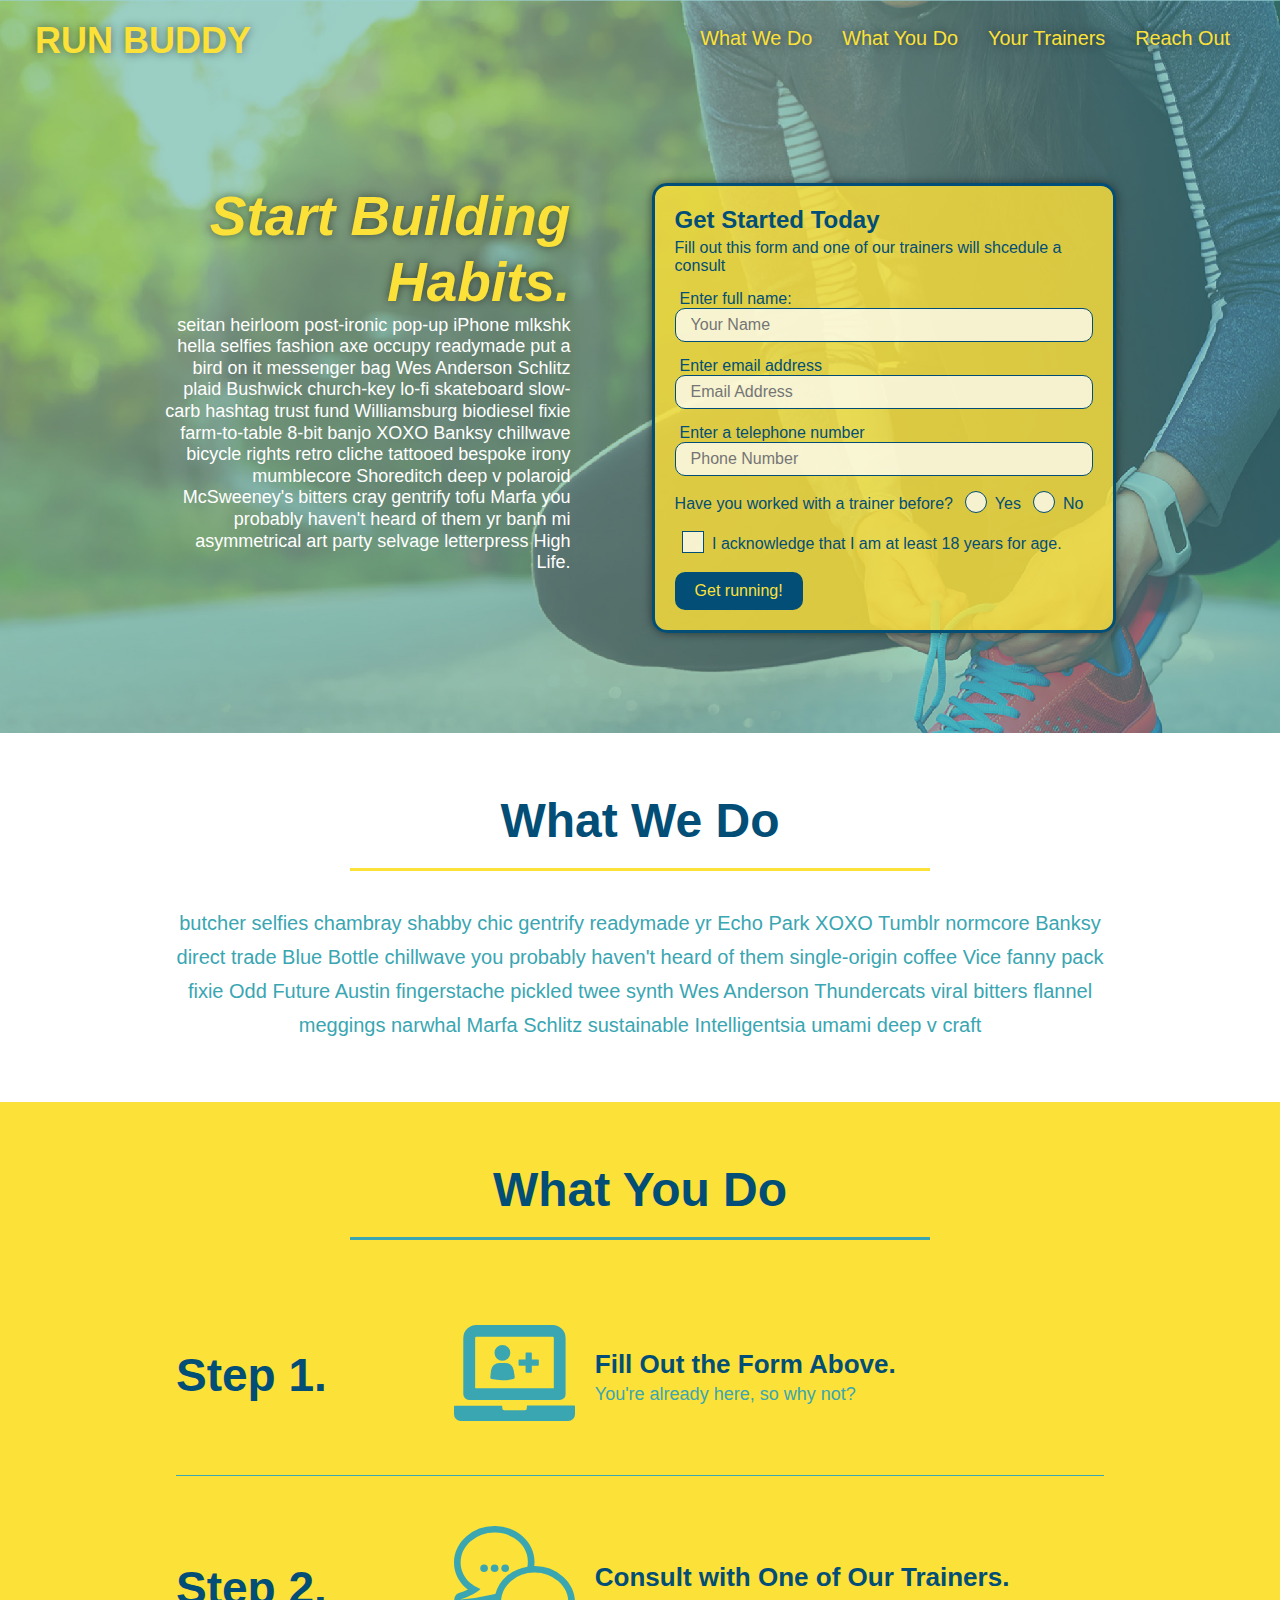
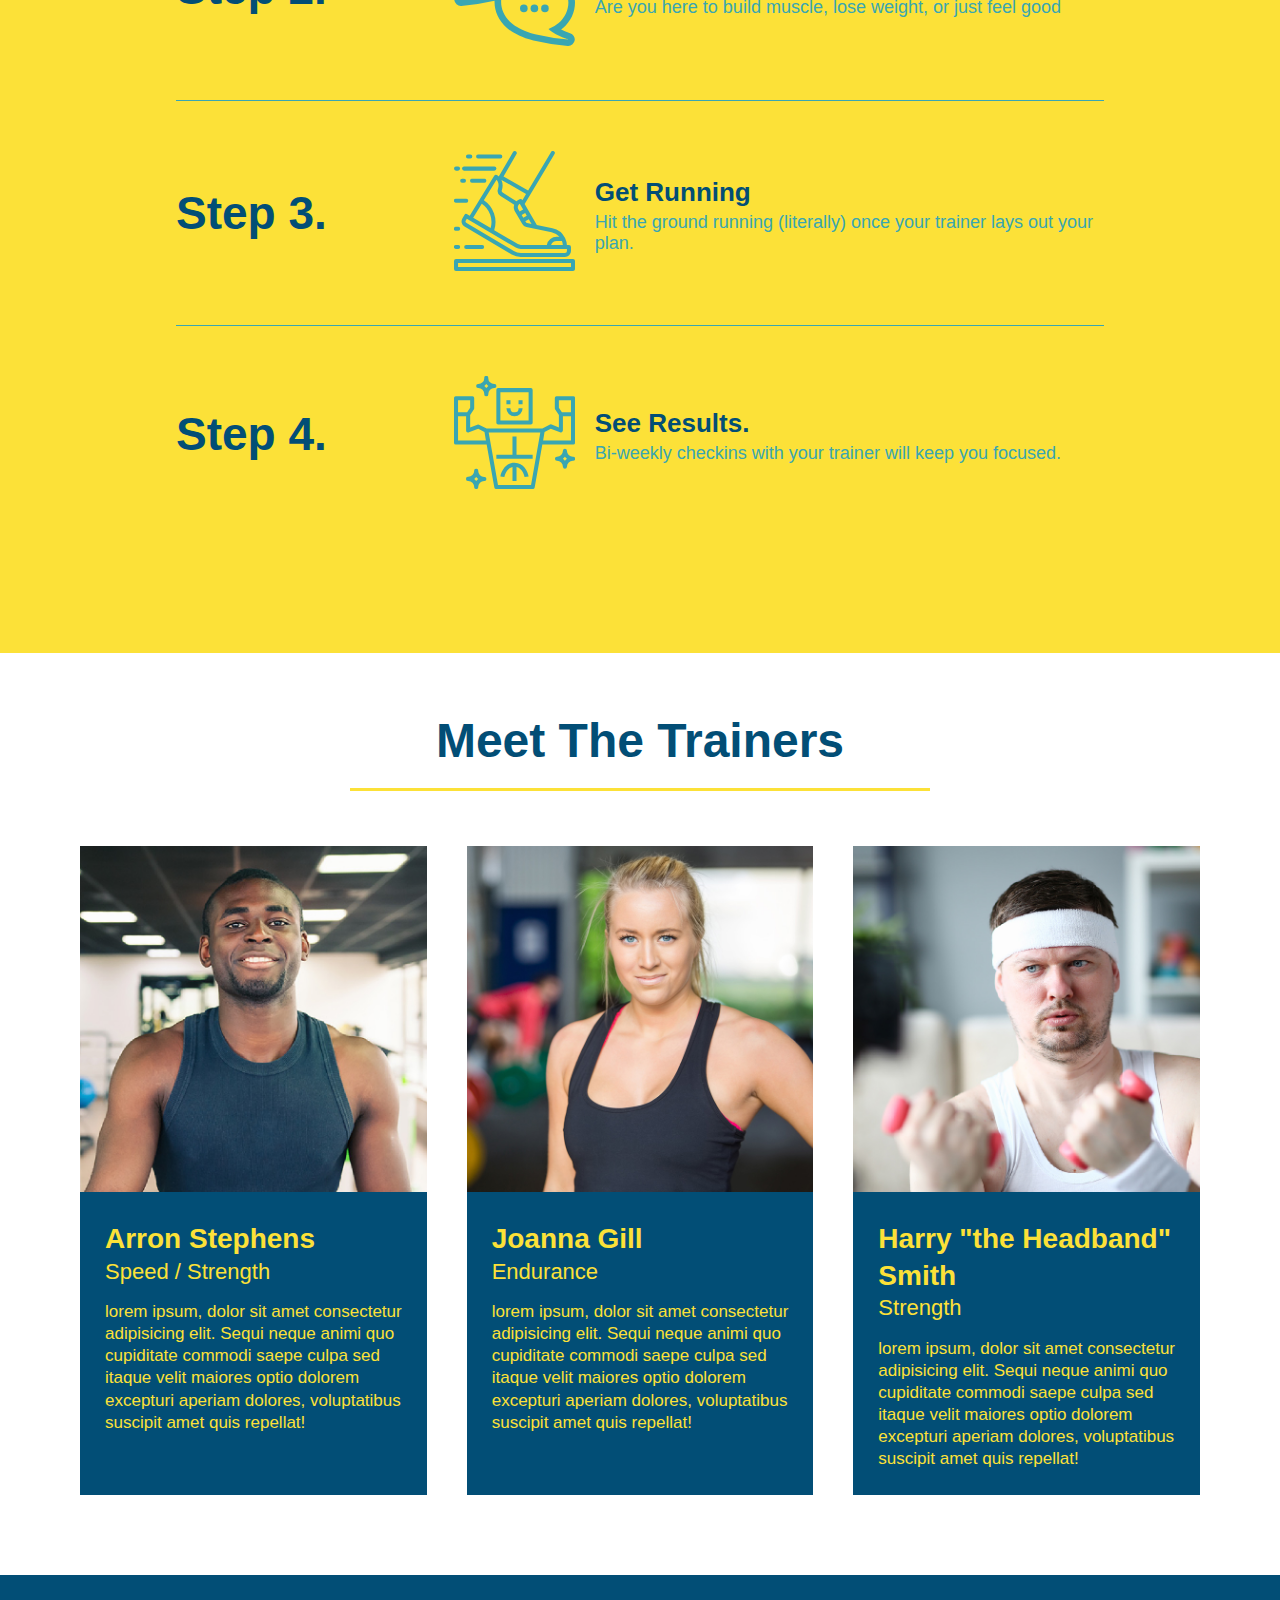
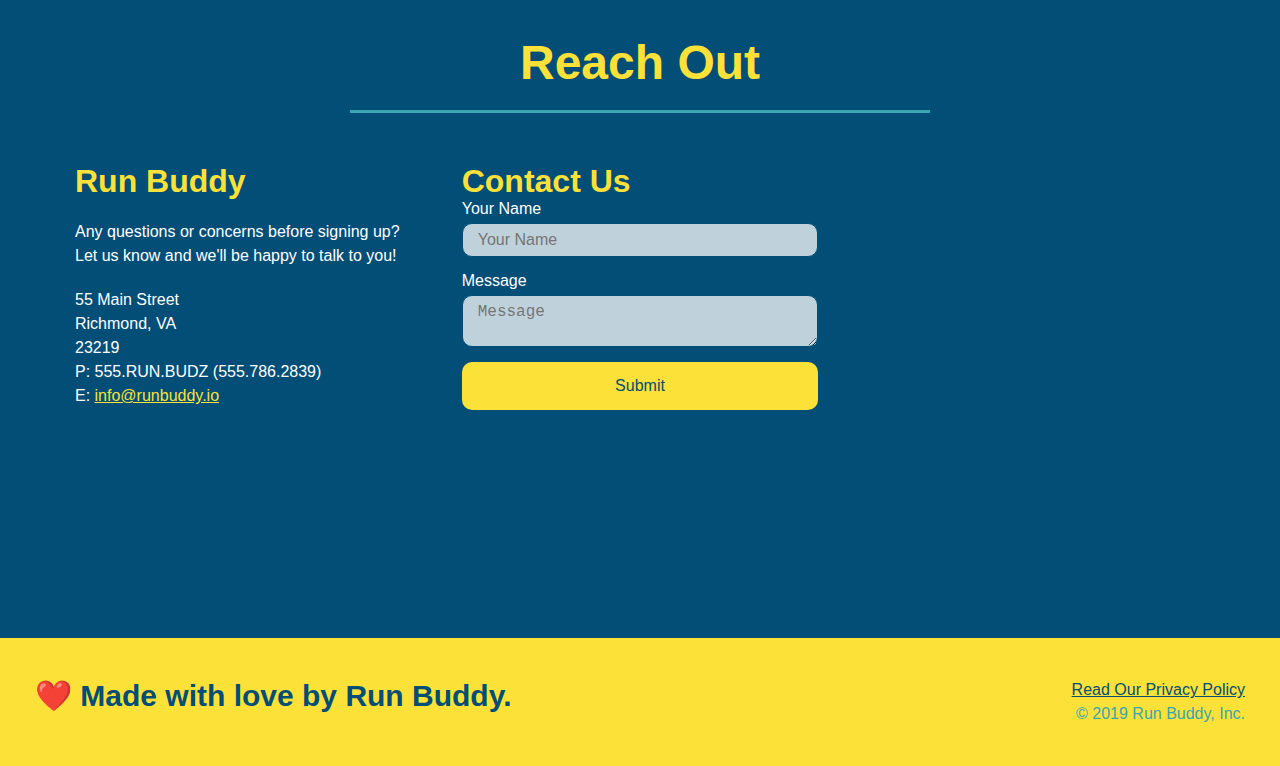
<file: index.html>
<!DOCTYPE html>
<html lang="en">
    <head>
        <meta name="viewport" content="width=device-width, initial-scale=1.0" />
        <link rel="stylesheet" href="./assets/css/style.css" />
        <meta charset="UTF-8" />
        <title>Run Buddy</title>
    </head>
    <body>
        <!-- navigation -->
        <header>
            <h1>
                <a href="/">RUN BUDDY</a>
            </h1>
            <nav>
                <!-- Unordered list element -->
                <ul>
                    <!-- List item element -->
                    <li>
                        <!-- Anchor element -->
                        <a href="#what-we-do">What We Do</a>
                    </li>
                    <li>
                        <a href="#what-you-do">What You Do</a>
                    </li>
                    <li>
                        <a href="#your-trainers">Your Trainers</a>
                    </li>
                    <li>
                        <a href="#reach-out">Reach Out</a>
                    </li>
                </ul>
            </nav>
        </header>
            <!-- hero/jumbotron -->
            <section class="hero">
                <div class="hero-cta">
                    <h2>Start Building Habits.</h2>
                    <p>
                        seitan heirloom post-ironic pop-up iPhone mlkshk hella selfies fashion axe occupy readymade put a bird on it messenger bag Wes Anderson Schlitz plaid Bushwick church-key lo-fi skateboard slow-carb hashtag trust fund Williamsburg biodiesel fixie farm-to-table 8-bit banjo XOXO Banksy chillwave bicycle rights retro cliche tattooed bespoke irony mumblecore Shoreditch deep v polaroid McSweeney's bitters cray gentrify tofu Marfa you probably haven't heard of them yr banh mi asymmetrical art party selvage letterpress High Life.
                    </p> 
                </div>
                <div class="hero-form">
                    <h3>Get Started Today</h3>
                    <p>Fill out this form and one of our trainers will shcedule a consult</p>
                <!-- Add form element -->
                <form>
                    <label for="name">Enter full name:</label>
                    <input type="text" placeholder="Your Name" name="name" id="name" class="form-input"/>
                    <label for="email">Enter email address</label>
                    <input type="email" placeholder="Email Address" name="email" id="email" class="form-input"/>
                    <label for="phone">Enter a telephone number</label>
                    <input type="tel" placeholder="Phone Number" name="phone" id="phone" class="form-input"/>
                    <p>
                        Have you worked with a trainer before?
                        <span class="radio-wrapper">
                            <input type="radio" name="trainer-confirm" id="trainer-yes" />
                            <label for="trainer-yes">Yes</label>
                        </span>
                        <span class="radio-wrapper">
                            <input type="radio" name="trainer-confirm" id="trainer-no" />
                            <label for="trainer-no">No</label>
                        </span>
                    </p>
                    <p>
                        <span class="checkbox-wrapper">
                            <input type="checkbox" name="age-confirm" id="checkbox" />
                            <label for="checkbox">I acknowledge that I am at least 18 years for age.</label>
                        </span>
                    </p>
                    <button type="submit">
                        Get running!
                    </button>
                </form>
                </div>
            </section>

        <!-- "what we do" section -->
            <section id="what-we-do" class="intro">
                <div class="flex-row">
                    <h2 class="section-title primary-border"> What We Do</h2>
                </div>
                <div class="flex-row">
                    <p>
                        butcher selfies chambray shabby chic gentrify readymade yr Echo Park XOXO Tumblr normcore Banksy direct trade Blue Bottle chillwave you probably haven't heard of them single-origin coffee Vice fanny pack fixie Odd Future Austin fingerstache pickled twee synth Wes Anderson Thundercats viral bitters flannel meggings narwhal Marfa Schlitz sustainable Intelligentsia umami deep v craft
                    </p>
                </div>
            </section>

        <!-- "what you do" section -->
            <section id="what-you-do" class="steps">
                <div class="flex-row">
                    <h2 class="section-title secondary-border">What You Do</h2>
                </div>
                <div class="step">
                    <h3>Step 1.</h3>
                    <div class="step-info">
                        <div class="step-img">
                            <img src="./assets/images/step-1.svg" alt="" />
                        </div>
                        <div class="step-text">
                            <h4>Fill Out the Form Above.</h4>
                            <p>You're already here, so why not?</p>
                        </div>
                    </div>
                </div>

                <div class="step">
                    <h3>Step 2.</h3>
                    <div class="step-info">
                        <div class="step-img">
                            <img src="./assets/images/step-2.svg" alt="" />
                        </div>
                        <div class="step-text">
                            <h4>Consult with One of Our Trainers.</h4>
                            <p>Are you here to build muscle, lose weight, or just feel good</p>
                        </div>
                    </div>
                </div>

                <div class="step">
                    <h3>Step 3.</h3>
                    <div class="step-info">
                        <div class="step-img">
                            <img src="./assets/images/step-3.svg" alt="" />
                        </div>
                        <div class="step-text">
                            <h4>Get Running</h4>
                            <p>Hit the ground running (literally) once your trainer lays out your plan.</p>
                        </div>
                    </div>
                </div>

                <div class="step"> 
                    <h3>Step 4.</h3>
                    <div class="step-info">
                        <div class="step-img">
                            <img src="./assets/images/step-4.svg" alt="" />
                        </div>
                        <div class="step-text">
                            <h4>See Results.</h4>
                            <p>Bi-weekly checkins with your trainer will keep you focused.</p>
                        </div>
                    </div>
                </div>
            </section>

        <!-- "meet the trainers" section -->
            <section id="your-trainers">
                <div class="flex-row">
                    <h2 class="section-title primary-border">
                        Meet The Trainers
                    </h2>
                </div>
        <!-- first trainer bio -->
            <div class="trainers">
                <article class="trainer">
                    <img src="./assets/images/trainer-1.jpg" alt="Arron Stephens in his workout clothes, ready to pump iron" />
                    <div class="trainer-bio text-left">
                        <h3>Arron Stephens</h3>
                        <h4>Speed / Strength</h4>
                        <p>
                            lorem ipsum, dolor sit amet consectetur adipisicing elit. Sequi neque animi quo cupiditate commodi saepe culpa sed itaque velit maiores optio dolorem excepturi aperiam dolores, voluptatibus suscipit amet quis repellat!
                        </p>
                    </div>
                </article>
        <!-- second trainer bio -->
                <article class="trainer">
                    <img src="./assets/images/trainer-2.jpg" alt="Joanna Gill cooling off after a workout" />
                    <div class="trainer-bio text-left">
                        <h3>Joanna Gill</h3>
                        <h4>Endurance</h4>
                        <p>
                            lorem ipsum, dolor sit amet consectetur adipisicing elit. Sequi neque animi quo cupiditate commodi saepe culpa sed itaque velit maiores optio dolorem excepturi aperiam dolores, voluptatibus suscipit amet quis repellat!
                        </p>
                    </div>  
                </article>
        <!-- third trainer bio -->
                <article class="trainer">
                    <img src="./assets/images/trainer-3.jpg" alt="Harry Smith wearing a headband and lifting comically small pink weights" />
                    <div class="trainer-bio text-left">
                        <h3>Harry "the Headband" Smith</h3>
                        <h4>Strength</h4>
                        <p>
                            lorem ipsum, dolor sit amet consectetur adipisicing elit. Sequi neque animi quo cupiditate commodi saepe culpa sed itaque velit maiores optio dolorem excepturi aperiam dolores, voluptatibus suscipit amet quis repellat!
                        </p>
                    </div>
                </article>
            </div>
            </section>

        <!-- "reach out" section -->
            <section id="reach-out" class="contact">
                <div class="flex-row">
                    <h2 class="section-title secondary-border">Reach Out</h2>
                </div>
                <div class="contact-info">
                    <div>
                        <h3>Run Buddy</h3>
                        <p>
                            Any questions or concerns before signing up?
                            <br />
                            Let us know and we'll be happy to talk to you!
                        </p>
                        <address>
                        55 Main Street <br/>
                        Richmond, VA <br/>
                         23219<br />
                        P: 555.RUN.BUDZ (555.786.2839)<br/>
                        E: <a href="mailto:info@runbuddy.io">info@runbuddy.io</a>
                        </address>
                    </div>

                    <div class="contact-form">
                        <h3>Contact Us</h3>
                        <form>
                            <label for="contact-name">Your Name</label>
                            <input type="text" id="contact-name" placeholder="Your Name" />

                            <label for="contact-message">Message</label>
                            <textarea id="contact=message" placeholder="Message"></textarea>

                            <button type="submit">Submit</button>
                        </form>
                    </div>
                    
                    <iframe src="https://www.google.com/maps/embed?pb=!1m18!1m12!1m3!1d3163.5358526653354!2d-77.44595414873176!3d37.54243717970327!2m3!1f0!2f0!3f0!3m2!1i1024!2i768!4f13.1!3m3!1m2!1s0x89b1113ee723fed1%3A0x297308593922a62e!2s55%20E%20Main%20St%2C%20Richmond%2C%20VA%2023219!5e0!3m2!1sen!2sus!4v1646073046774!5m2!1sen!2sus" 
                        style="border:0;" 
                        allowfullscreen="" 
                        loading="lazy">
                    </iframe>
                </div>
            </section>

        <!-- footer -->
        <footer>
            <h2>❤️ Made with love by Run Buddy.</h2>
            <div>
                <a href="./privacy-policy.html#">Read Our Privacy Policy</a><br />
                &copy; 2019 Run Buddy, Inc.
            </div>
        </footer>
    </body>
</html>
</file>
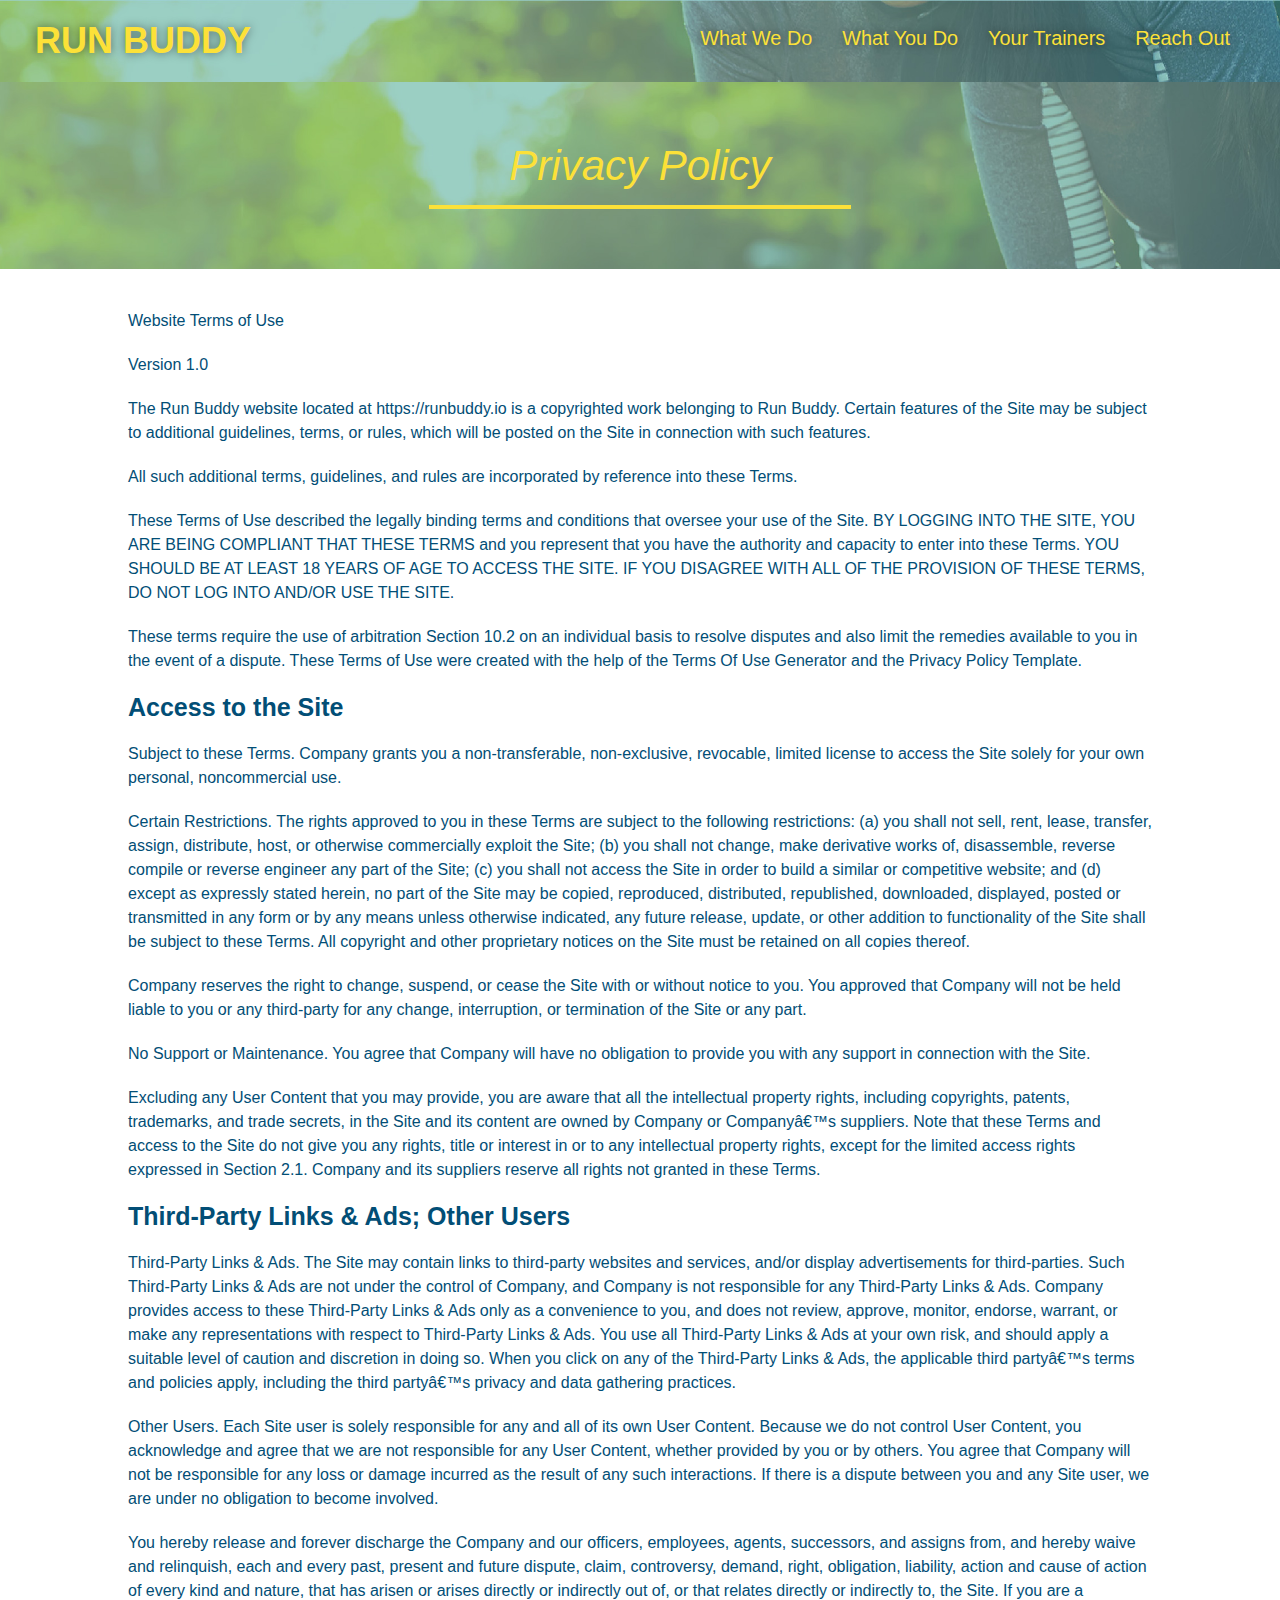
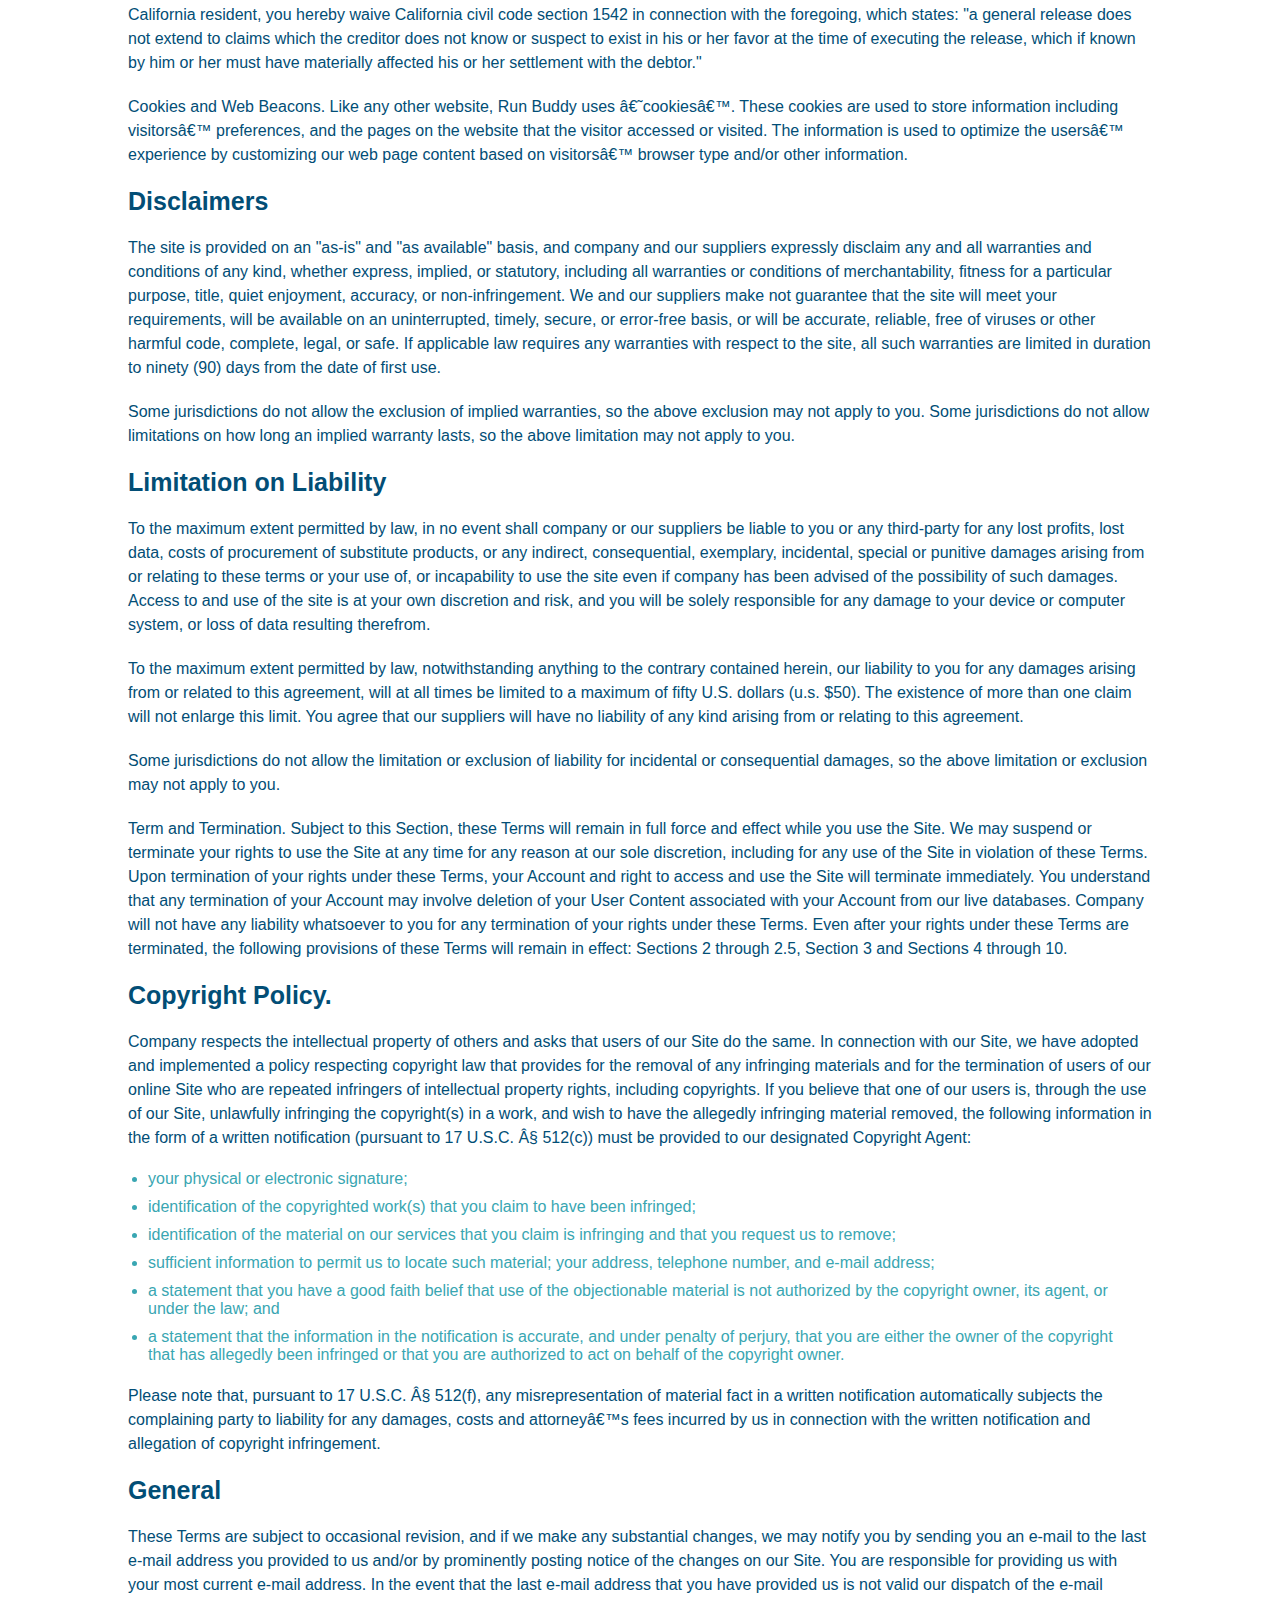
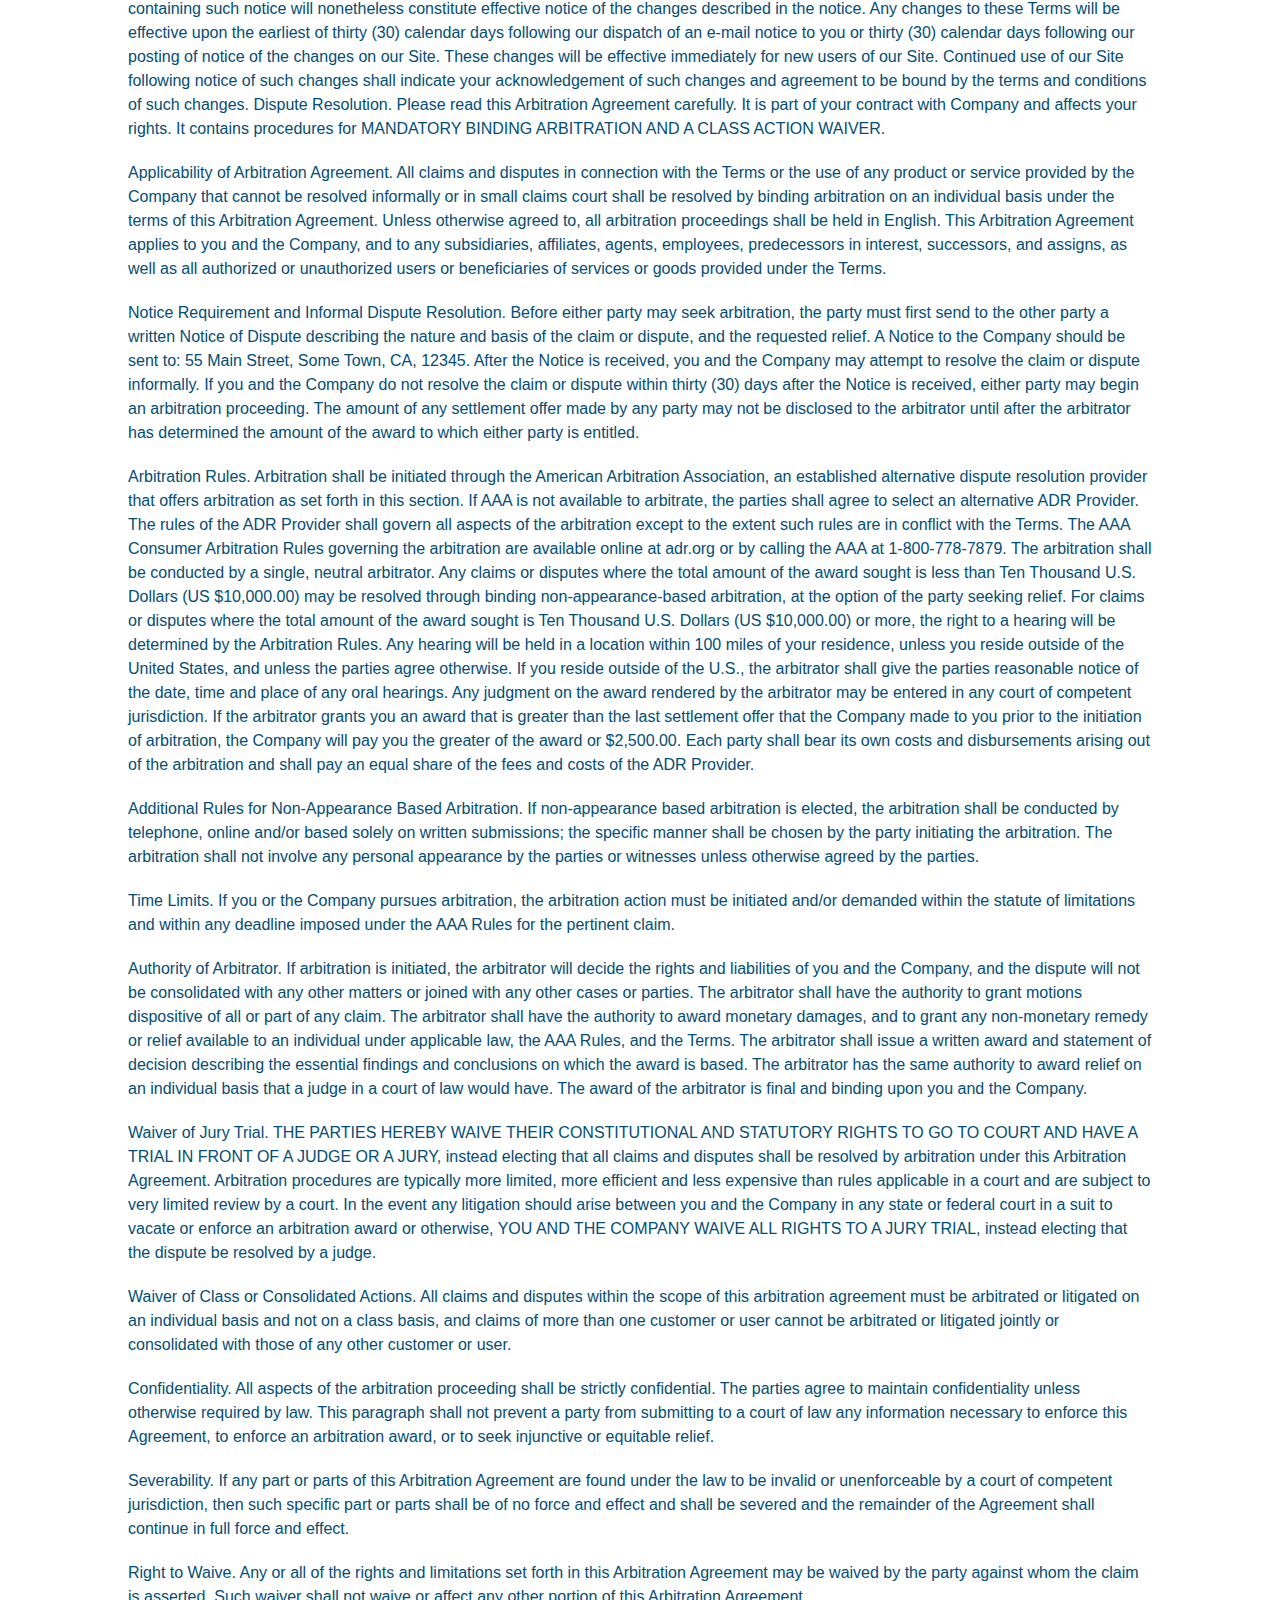
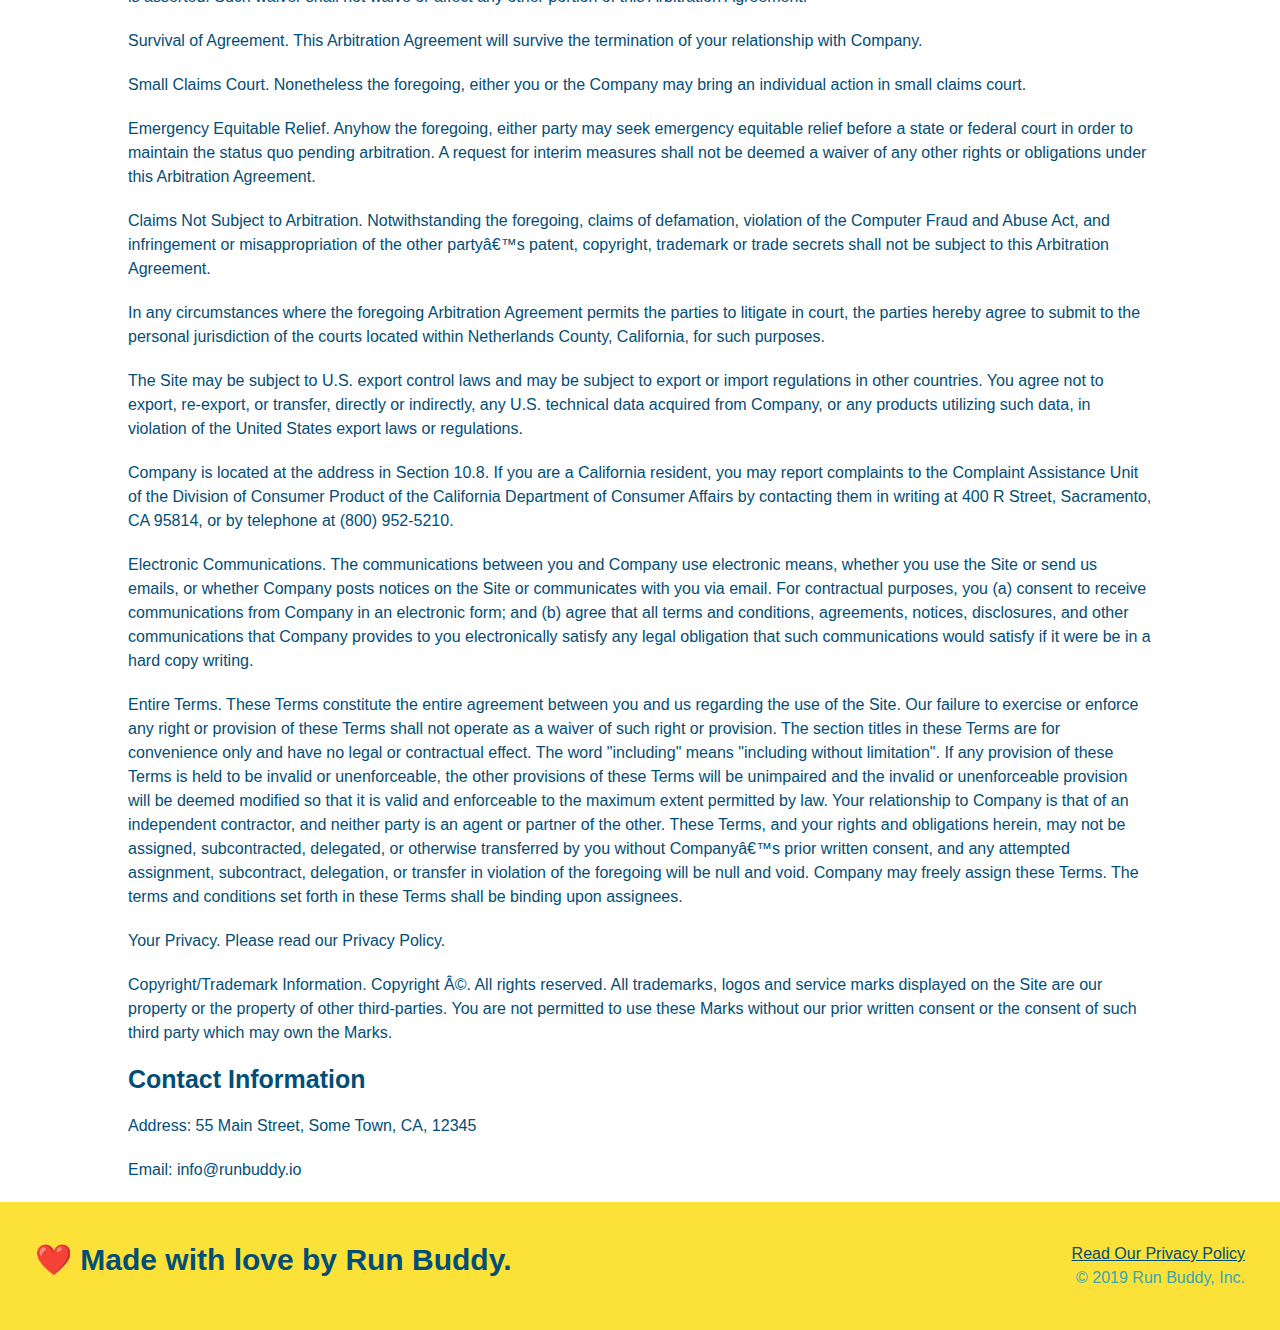
<file: privacy-policy.html>
<!DOCTYPE html>
<html lang="en">
    <head>
      <meta name="viewport" content="width=device-width", initial-scale="1.0" />
        <link rel="stylesheet" href="./assets/css/style.css" />
        <link rel="stylesheet" href="./assets/css/secondary-styles.css" />
        <meta charset="UTF-8" />
        <title>Privacy Policy - Run Buddy</title>
    </head>
    <body>
        <!-- navigation -->
        <header>
            <h1>
                <a href="/">RUN BUDDY</a>
            </h1>
            <nav>
                <!-- Unordered list element -->
                <ul>
                    <!-- List item element -->
                    <li>
                        <!-- Anchor element -->
                        <a href="./index.html#what-we-do">What We Do</a>
                    </li>
                    <li>
                        <a href="./index.html#what-you-do">What You Do</a>
                    </li>
                    <li>
                        <a href="./index.html#your-trainers">Your Trainers</a>
                    </li>
                    <li>
                        <a href="./index.html#reach-out">Reach Out</a>
                    </li>
                </ul>
            </nav>
        </header>
            <section class="hero">
                <h2 class="page-title">
                    Privacy Policy
                </h2>
            </section>
            <article class="secondary-content">
                <p>
                    Website Terms of Use
                  </p>
            
                  <p>
                    Version 1.0
                  </p>
            
                  <p>
                    The Run Buddy website located at https://runbuddy.io is a copyrighted work belonging to Run Buddy. Certain
                    features of the Site may be subject to additional guidelines, terms, or rules, which will be posted on the Site
                    in connection with such features.
                  </p>
            
                  <p>
                    All such additional terms, guidelines, and rules are incorporated by reference into these Terms.
                  </p>
            
                  <p>
                    These Terms of Use described the legally binding terms and conditions that oversee your use of the Site. BY
                    LOGGING INTO THE SITE, YOU ARE BEING COMPLIANT THAT THESE TERMS and you represent that you have the authority
                    and capacity to enter into these Terms. YOU SHOULD BE AT LEAST 18 YEARS OF AGE TO ACCESS THE SITE. IF YOU
                    DISAGREE WITH ALL OF THE PROVISION OF THESE TERMS, DO NOT LOG INTO AND/OR USE THE SITE.
                  </p>
            
                  <p>
                    These terms require the use of arbitration Section 10.2 on an individual basis to resolve disputes and also
                    limit the remedies available to you in the event of a dispute. These Terms of Use were created with the help of
                    the Terms Of Use Generator and the Privacy Policy Template.
                  </p>
            
                  <h3>
                    Access to the Site
                  </h3>
            
                  <p>
                    Subject to these Terms. Company grants you a non-transferable, non-exclusive, revocable, limited license to
                    access the Site solely for your own personal, noncommercial use.
                  </p>
            
                  <p>
                    Certain Restrictions. The rights approved to you in these Terms are subject to the following restrictions: (a)
                    you shall not sell, rent, lease, transfer, assign, distribute, host, or otherwise commercially exploit the Site;
                    (b) you shall not change, make derivative works of, disassemble, reverse compile or reverse engineer any part of
                    the Site; (c) you shall not access the Site in order to build a similar or competitive website; and (d) except
                    as expressly stated herein, no part of the Site may be copied, reproduced, distributed, republished, downloaded,
                    displayed, posted or transmitted in any form or by any means unless otherwise indicated, any future release,
                    update, or other addition to functionality of the Site shall be subject to these Terms. All copyright and other
                    proprietary notices on the Site must be retained on all copies thereof.
                  </p>
            
                  <p>
                    Company reserves the right to change, suspend, or cease the Site with or without notice to you. You approved
                    that Company will not be held liable to you or any third-party for any change, interruption, or termination of
                    the Site or any part.
                  </p>
            
                  <p>
                    No Support or Maintenance. You agree that Company will have no obligation to provide you with any support in
                    connection with the Site.
                  </p>
            
                  <p>
                    Excluding any User Content that you may provide, you are aware that all the intellectual property rights,
                    including copyrights, patents, trademarks, and trade secrets, in the Site and its content are owned by Company
                    or Companyâ€™s suppliers. Note that these Terms and access to the Site do not give you any rights, title or
                    interest in or to any intellectual property rights, except for the limited access rights expressed in Section
                    2.1. Company and its suppliers reserve all rights not granted in these Terms.
                  </p>
            
                  <h3>
                    Third-Party Links & Ads; Other Users
                  </h3>
            
                  <p>
                    Third-Party Links & Ads. The Site may contain links to third-party websites and services, and/or display
                    advertisements for third-parties. Such Third-Party Links & Ads are not under the control of Company, and Company
                    is not responsible for any Third-Party Links & Ads. Company provides access to these Third-Party Links & Ads
                    only as a convenience to you, and does not review, approve, monitor, endorse, warrant, or make any
                    representations with respect to Third-Party Links & Ads. You use all Third-Party Links & Ads at your own risk,
                    and should apply a suitable level of caution and discretion in doing so. When you click on any of the
                    Third-Party Links & Ads, the applicable third partyâ€™s terms and policies apply, including the third partyâ€™s
                    privacy and data gathering practices.
                  </p>
            
                  <p>
                    Other Users. Each Site user is solely responsible for any and all of its own User Content. Because we do not
                    control User Content, you acknowledge and agree that we are not responsible for any User Content, whether
                    provided by you or by others. You agree that Company will not be responsible for any loss or damage incurred as
                    the result of any such interactions. If there is a dispute between you and any Site user, we are under no
                    obligation to become involved.
                  </p>
            
                  <p>
                    You hereby release and forever discharge the Company and our officers, employees, agents, successors, and
                    assigns from, and hereby waive and relinquish, each and every past, present and future dispute, claim,
                    controversy, demand, right, obligation, liability, action and cause of action of every kind and nature, that has
                    arisen or arises directly or indirectly out of, or that relates directly or indirectly to, the Site. If you are
                    a California resident, you hereby waive California civil code section 1542 in connection with the foregoing,
                    which states: "a general release does not extend to claims which the creditor does not know or suspect to exist
                    in his or her favor at the time of executing the release, which if known by him or her must have materially
                    affected his or her settlement with the debtor."
                  </p>
            
                  <p>
                    Cookies and Web Beacons. Like any other website, Run Buddy uses â€˜cookiesâ€™. These cookies are used to store
                    information including visitorsâ€™ preferences, and the pages on the website that the visitor accessed or visited.
                    The information is used to optimize the usersâ€™ experience by customizing our web page content based on visitorsâ€™
                    browser type and/or other information.
                  </p>
            
                  <h3>
                    Disclaimers
                  </h3>
            
                  <p>
                    The site is provided on an "as-is" and "as available" basis, and company and our suppliers expressly disclaim
                    any and all warranties and conditions of any kind, whether express, implied, or statutory, including all
                    warranties or conditions of merchantability, fitness for a particular purpose, title, quiet enjoyment, accuracy,
                    or non-infringement. We and our suppliers make not guarantee that the site will meet your requirements, will be
                    available on an uninterrupted, timely, secure, or error-free basis, or will be accurate, reliable, free of
                    viruses or other harmful code, complete, legal, or safe. If applicable law requires any warranties with respect
                    to the site, all such warranties are limited in duration to ninety (90) days from the date of first use.
                  </p>
            
                  <p>
                    Some jurisdictions do not allow the exclusion of implied warranties, so the above exclusion may not apply to
                    you. Some jurisdictions do not allow limitations on how long an implied warranty lasts, so the above limitation
                    may not apply to you.
                  </p>
            
                  <h3>
                    Limitation on Liability
                  </h3>
            
                  <p>
                    To the maximum extent permitted by law, in no event shall company or our suppliers be liable to you or any
                    third-party for any lost profits, lost data, costs of procurement of substitute products, or any indirect,
                    consequential, exemplary, incidental, special or punitive damages arising from or relating to these terms or
                    your use of, or incapability to use the site even if company has been advised of the possibility of such
                    damages. Access to and use of the site is at your own discretion and risk, and you will be solely responsible
                    for any damage to your device or computer system, or loss of data resulting therefrom.
                  </p>
            
                  <p>
                    To the maximum extent permitted by law, notwithstanding anything to the contrary contained herein, our liability
                    to you for any damages arising from or related to this agreement, will at all times be limited to a maximum of
                    fifty U.S. dollars (u.s. $50). The existence of more than one claim will not enlarge this limit. You agree that
                    our suppliers will have no liability of any kind arising from or relating to this agreement.
                  </p>
            
                  <p>
                    Some jurisdictions do not allow the limitation or exclusion of liability for incidental or consequential
                    damages, so the above limitation or exclusion may not apply to you.
                  </p>
            
                  <p>
                    Term and Termination. Subject to this Section, these Terms will remain in full force and effect while you use
                    the Site. We may suspend or terminate your rights to use the Site at any time for any reason at our sole
                    discretion, including for any use of the Site in violation of these Terms. Upon termination of your rights under
                    these Terms, your Account and right to access and use the Site will terminate immediately. You understand that
                    any termination of your Account may involve deletion of your User Content associated with your Account from our
                    live databases. Company will not have any liability whatsoever to you for any termination of your rights under
                    these Terms. Even after your rights under these Terms are terminated, the following provisions of these Terms
                    will remain in effect: Sections 2 through 2.5, Section 3 and Sections 4 through 10.
                  </p>
            
                  <h3>
                    Copyright Policy.
                  </h3>
            
                  <p>
                    Company respects the intellectual property of others and asks that users of our Site do the same. In connection
                    with our Site, we have adopted and implemented a policy respecting copyright law that provides for the removal
                    of any infringing materials and for the termination of users of our online Site who are repeated infringers of
                    intellectual property rights, including copyrights. If you believe that one of our users is, through the use of
                    our Site, unlawfully infringing the copyright(s) in a work, and wish to have the allegedly infringing material
                    removed, the following information in the form of a written notification (pursuant to 17 U.S.C. Â§ 512(c)) must
                    be provided to our designated Copyright Agent:
                  </p>
            
                  <ul>
                    <li>
                      your physical or electronic signature;
                    </li>
                    <li>
                      identification of the copyrighted work(s) that you claim to have been infringed;
                    </li>
                    <li>
                      identification of the material on our services that you claim is infringing and that you request us to remove;
                    </li>
                    <li>
                      sufficient information to permit us to locate such material; your address, telephone number, and e-mail
                      address;
                    </li>
                    <li>
                      a statement that you have a good faith belief that use of the objectionable material is not authorized by the
                      copyright owner, its agent, or under the law; and
                    </li>
                    <li>
                      a statement that the information in the notification is accurate, and under penalty of perjury, that you are
                      either the owner of the copyright that has allegedly been infringed or that you are authorized to act on
                      behalf of the copyright owner.
                    </li>
                  </ul>
            
                  <p>
                    Please note that, pursuant to 17 U.S.C. Â§ 512(f), any misrepresentation of material fact in a written
                    notification automatically subjects the complaining party to liability for any damages, costs and attorneyâ€™s
                    fees incurred by us in connection with the written notification and allegation of copyright infringement.
                  </p>
            
                  <h3>
                    General
                  </h3>
            
                  <p>
                    These Terms are subject to occasional revision, and if we make any substantial changes, we may notify you by
                    sending you an e-mail to the last e-mail address you provided to us and/or by prominently posting notice of the
                    changes on our Site. You are responsible for providing us with your most current e-mail address. In the event
                    that the last e-mail address that you have provided us is not valid our dispatch of the e-mail containing such
                    notice will nonetheless constitute effective notice of the changes described in the notice. Any changes to these
                    Terms will be effective upon the earliest of thirty (30) calendar days following our dispatch of an e-mail
                    notice to you or thirty (30) calendar days following our posting of notice of the changes on our Site. These
                    changes will be effective immediately for new users of our Site. Continued use of our Site following notice of
                    such changes shall indicate your acknowledgement of such changes and agreement to be bound by the terms and
                    conditions of such changes. Dispute Resolution. Please read this Arbitration Agreement carefully. It is part of
                    your contract with Company and affects your rights. It contains procedures for MANDATORY BINDING ARBITRATION AND
                    A CLASS ACTION WAIVER.
                  </p>
            
                  <p>
                    Applicability of Arbitration Agreement. All claims and disputes in connection with the Terms or the use of any
                    product or service provided by the Company that cannot be resolved informally or in small claims court shall be
                    resolved by binding arbitration on an individual basis under the terms of this Arbitration Agreement. Unless
                    otherwise agreed to, all arbitration proceedings shall be held in English. This Arbitration Agreement applies to
                    you and the Company, and to any subsidiaries, affiliates, agents, employees, predecessors in interest,
                    successors, and assigns, as well as all authorized or unauthorized users or beneficiaries of services or goods
                    provided under the Terms.
                  </p>
            
                  <p>
                    Notice Requirement and Informal Dispute Resolution. Before either party may seek arbitration, the party must
                    first send to the other party a written Notice of Dispute describing the nature and basis of the claim or
                    dispute, and the requested relief. A Notice to the Company should be sent to: 55 Main Street, Some Town, CA,
                    12345. After the Notice is received, you and the Company may attempt to resolve the claim or dispute informally.
                    If you and the Company do not resolve the claim or dispute within thirty (30) days after the Notice is received,
                    either party may begin an arbitration proceeding. The amount of any settlement offer made by any party may not
                    be disclosed to the arbitrator until after the arbitrator has determined the amount of the award to which either
                    party is entitled.
                  </p>
            
                  <p>
                    Arbitration Rules. Arbitration shall be initiated through the American Arbitration Association, an established
                    alternative dispute resolution provider that offers arbitration as set forth in this section. If AAA is not
                    available to arbitrate, the parties shall agree to select an alternative ADR Provider. The rules of the ADR
                    Provider shall govern all aspects of the arbitration except to the extent such rules are in conflict with the
                    Terms. The AAA Consumer Arbitration Rules governing the arbitration are available online at adr.org or by
                    calling the AAA at 1-800-778-7879. The arbitration shall be conducted by a single, neutral arbitrator. Any
                    claims or disputes where the total amount of the award sought is less than Ten Thousand U.S. Dollars (US
                    $10,000.00) may be resolved through binding non-appearance-based arbitration, at the option of the party seeking
                    relief. For claims or disputes where the total amount of the award sought is Ten Thousand U.S. Dollars (US
                    $10,000.00) or more, the right to a hearing will be determined by the Arbitration Rules. Any hearing will be
                    held in a location within 100 miles of your residence, unless you reside outside of the United States, and
                    unless the parties agree otherwise. If you reside outside of the U.S., the arbitrator shall give the parties
                    reasonable notice of the date, time and place of any oral hearings. Any judgment on the award rendered by the
                    arbitrator may be entered in any court of competent jurisdiction. If the arbitrator grants you an award that is
                    greater than the last settlement offer that the Company made to you prior to the initiation of arbitration, the
                    Company will pay you the greater of the award or $2,500.00. Each party shall bear its own costs and
                    disbursements arising out of the arbitration and shall pay an equal share of the fees and costs of the ADR
                    Provider.
                  </p>
            
                  <p>
                    Additional Rules for Non-Appearance Based Arbitration. If non-appearance based arbitration is elected, the
                    arbitration shall be conducted by telephone, online and/or based solely on written submissions; the specific
                    manner shall be chosen by the party initiating the arbitration. The arbitration shall not involve any personal
                    appearance by the parties or witnesses unless otherwise agreed by the parties.
                  </p>
            
                  <p>
                    Time Limits. If you or the Company pursues arbitration, the arbitration action must be initiated and/or demanded
                    within the statute of limitations and within any deadline imposed under the AAA Rules for the pertinent claim.
                  </p>
            
                  <p>
                    Authority of Arbitrator. If arbitration is initiated, the arbitrator will decide the rights and liabilities of
                    you and the Company, and the dispute will not be consolidated with any other matters or joined with any other
                    cases or parties. The arbitrator shall have the authority to grant motions dispositive of all or part of any
                    claim. The arbitrator shall have the authority to award monetary damages, and to grant any non-monetary remedy
                    or relief available to an individual under applicable law, the AAA Rules, and the Terms. The arbitrator shall
                    issue a written award and statement of decision describing the essential findings and conclusions on which the
                    award is based. The arbitrator has the same authority to award relief on an individual basis that a judge in a
                    court of law would have. The award of the arbitrator is final and binding upon you and the Company.
                  </p>
            
                  <p>
                    Waiver of Jury Trial. THE PARTIES HEREBY WAIVE THEIR CONSTITUTIONAL AND STATUTORY RIGHTS TO GO TO COURT AND HAVE
                    A TRIAL IN FRONT OF A JUDGE OR A JURY, instead electing that all claims and disputes shall be resolved by
                    arbitration under this Arbitration Agreement. Arbitration procedures are typically more limited, more efficient
                    and less expensive than rules applicable in a court and are subject to very limited review by a court. In the
                    event any litigation should arise between you and the Company in any state or federal court in a suit to vacate
                    or enforce an arbitration award or otherwise, YOU AND THE COMPANY WAIVE ALL RIGHTS TO A JURY TRIAL, instead
                    electing that the dispute be resolved by a judge.
                  </p>
            
                  <p>
                    Waiver of Class or Consolidated Actions. All claims and disputes within the scope of this arbitration agreement
                    must be arbitrated or litigated on an individual basis and not on a class basis, and claims of more than one
                    customer or user cannot be arbitrated or litigated jointly or consolidated with those of any other customer or
                    user.
                  </p>
            
                  <p>
                    Confidentiality. All aspects of the arbitration proceeding shall be strictly confidential. The parties agree to
                    maintain confidentiality unless otherwise required by law. This paragraph shall not prevent a party from
                    submitting to a court of law any information necessary to enforce this Agreement, to enforce an arbitration
                    award, or to seek injunctive or equitable relief.
                  </p>
            
                  <p>
                    Severability. If any part or parts of this Arbitration Agreement are found under the law to be invalid or
                    unenforceable by a court of competent jurisdiction, then such specific part or parts shall be of no force and
                    effect and shall be severed and the remainder of the Agreement shall continue in full force and effect.
                  </p>
            
                  <p>
                    Right to Waive. Any or all of the rights and limitations set forth in this Arbitration Agreement may be waived
                    by the party against whom the claim is asserted. Such waiver shall not waive or affect any other portion of this
                    Arbitration Agreement.
                  </p>
            
                  <p>
                    Survival of Agreement. This Arbitration Agreement will survive the termination of your relationship with
                    Company.
                  </p>
            
                  <p>
                    Small Claims Court. Nonetheless the foregoing, either you or the Company may bring an individual action in small
                    claims court.
                  </p>
            
                  <p>
                    Emergency Equitable Relief. Anyhow the foregoing, either party may seek emergency equitable relief before a
                    state or federal court in order to maintain the status quo pending arbitration. A request for interim measures
                    shall not be deemed a waiver of any other rights or obligations under this Arbitration Agreement.
                  </p>
            
                  <p>
                    Claims Not Subject to Arbitration. Notwithstanding the foregoing, claims of defamation, violation of the
                    Computer Fraud and Abuse Act, and infringement or misappropriation of the other partyâ€™s patent, copyright,
                    trademark or trade secrets shall not be subject to this Arbitration Agreement.
                  </p>
            
                  <p>
                    In any circumstances where the foregoing Arbitration Agreement permits the parties to litigate in court, the
                    parties hereby agree to submit to the personal jurisdiction of the courts located within Netherlands County,
                    California, for such purposes.
                  </p>
            
                  <p>
                    The Site may be subject to U.S. export control laws and may be subject to export or import regulations in other
                    countries. You agree not to export, re-export, or transfer, directly or indirectly, any U.S. technical data
                    acquired from Company, or any products utilizing such data, in violation of the United States export laws or
                    regulations.
                  </p>
            
                  <p>
                    Company is located at the address in Section 10.8. If you are a California resident, you may report complaints
                    to the Complaint Assistance Unit of the Division of Consumer Product of the California Department of Consumer
                    Affairs by contacting them in writing at 400 R Street, Sacramento, CA 95814, or by telephone at (800) 952-5210.
                  </p>
            
                  <p>
                    Electronic Communications. The communications between you and Company use electronic means, whether you use the
                    Site or send us emails, or whether Company posts notices on the Site or communicates with you via email. For
                    contractual purposes, you (a) consent to receive communications from Company in an electronic form; and (b)
                    agree that all terms and conditions, agreements, notices, disclosures, and other communications that Company
                    provides to you electronically satisfy any legal obligation that such communications would satisfy if it were be
                    in a hard copy writing.
                  </p>
            
                  <p>
                    Entire Terms. These Terms constitute the entire agreement between you and us regarding the use of the Site. Our
                    failure to exercise or enforce any right or provision of these Terms shall not operate as a waiver of such right
                    or provision. The section titles in these Terms are for convenience only and have no legal or contractual
                    effect. The word "including" means "including without limitation". If any provision of these Terms is held to be
                    invalid or unenforceable, the other provisions of these Terms will be unimpaired and the invalid or
                    unenforceable provision will be deemed modified so that it is valid and enforceable to the maximum extent
                    permitted by law. Your relationship to Company is that of an independent contractor, and neither party is an
                    agent or partner of the other. These Terms, and your rights and obligations herein, may not be assigned,
                    subcontracted, delegated, or otherwise transferred by you without Companyâ€™s prior written consent, and any
                    attempted assignment, subcontract, delegation, or transfer in violation of the foregoing will be null and void.
                    Company may freely assign these Terms. The terms and conditions set forth in these Terms shall be binding upon
                    assignees.
                  </p>
            
                  <p>
                    Your Privacy. Please read our Privacy Policy.
                  </p>
            
                  <p>
                    Copyright/Trademark Information. Copyright Â©. All rights reserved. All trademarks, logos and service marks
                    displayed on the Site are our property or the property of other third-parties. You are not permitted to use
                    these Marks without our prior written consent or the consent of such third party which may own the Marks.
                  </p>
            
                  <h3>
                    Contact Information
                  </h3>
            
                  <p>
                    Address: 55 Main Street, Some Town, CA, 12345
                  </p>
            
                  <p>
                    Email: info@runbuddy.io
                  </p>
            
            </article>
        <!-- footer -->
        <footer>
            <h2>❤️ Made with love by Run Buddy.</h2>
            <div>
                <a href=""#>Read Our Privacy Policy</a><br />
                &copy; 2019 Run Buddy, Inc.
            </div>
        </footer>
    </body>
</html>
</file>
<file: assets/css/style.css>
:root {
    --primary-color: #fce138;
    --secondary-color: #024e76;
    --tertiary-color: #39a6b2;
}
* {
    margin: 0;
    padding: 0;
    box-sizing: border-box;
}
body {
    /* more on this crazy alphanumerical value in a minute! */
    color: var(--tertiary-color);
    font-family: Helvetica, Arial, sans-serif;
}
/* apply styles to <header> */
header {
    padding: 20px 35px;
    background-color: var(--tertiary-color);
    display: flex;
    justify-content: space-between;
    flex-wrap: wrap;
    position: sticky;
    position: -webkit-sticky;
    top: 0;
    background-image: url("../images/hero-bg.jpg");
    background-size: cover;
    background-attachment: fixed;
    background-position: 80%;
    z-index: 9999;
}
header h1 {
    font-weight: bold;
    font-size: 36px;
    color: var(--primary-color);
    margin: 0;
    text-shadow: 0 0 10px rgba(0, 0, 0, 0.5);
}
header a {
    text-decoration: none;
    color: var(--primary-color);
}
header nav {
    margin: 7px 0;
}
header nav ul {
    display: flex;
    flex-wrap: wrap;
    justify-content: space-between;
    align-items: center;
    list-style: none;
}
header nav ul li a {
    padding: 10px 15px;
    font-weight: lighter;
    font-size: 1.55vw;
    text-shadow: 0 0 10px rgba(0, 0, 0, 0.5);
}
header nav ul li a:hover {
    background: var(--primary-color);
    color: var(--secondary-color);
    border-radius: 15px;
    text-shadow: none;
}
footer {
    display: flex;
    justify-content: space-between;
    flex-wrap: wrap;
    background: var(--primary-color);
    width: 100%;
    padding: 40px 35px;
}
footer h2 {
    color: var(--secondary-color);
    font-size: 30px;
    margin: 0;
}
footer div {
    line-height: 1.5;
    text-align: right;
}
footer a {
    color: var(--secondary-color);
}
section {
    padding: 60px;
}
/* Hero Style Start */
.hero {
    display: flex;
    align-items: flex-start;
    justify-content: center;
    flex-wrap: wrap;
    background-image: url("../images/hero-bg.jpg");
    background-size: cover;
    background-attachment: fixed;
    background-position: 80%;
}
.hero-cta {
    width: 35%;
    text-align: right;
    margin: 3.5%;
    color: #fff;
    font-size: 18px;
    line-height: 1.2;
}
.hero-cta h2 {
    font-style: italic;
    font-size: 55px;
    color: var(--primary-color);
    text-shadow: 0 0 10px rgba(0, 0, 0, 0.5);
}
.hero-form {
    width: 40%;
    margin: 3.5%;
    background-color: rgba(255, 225, 56, 0.8);
    color: var(--secondary-color);
    padding: 20px;
    border: 3px solid var(--secondary-color);
    box-shadow: 0 0 10px rgba(0, 0, 0, 0.5);
    border-radius: 15px;
}
.hero-form h3 {
    font-size: 24px;
    margin: 0;
}
.hero-form p {
    margin: 5px 0 15px 0;
}
.form-input {
    border: 1px solid var(--secondary-color);
    display: block;
    padding: 7px 15px;
    font-size: 16px;
    color: var(--secondary-color);
    width: 100%;
    margin-bottom: 15px;
    border-radius: 10px;
    background-color: rgba(255,255,255, 0.75);
}
.form-input:focus {
    background-color: rgba(255,255,255, 1);
    outline: none;
}
.hero-form label {
    margin: 0 5px;
}
.hero-form button {
    color: var(--primary-color);
    background-color: var(--secondary-color);
    border: none;
    padding: 10px 20px;
    font-size: 16px;
    border-radius: 10px;
}
.hero-form button:hover {
    background-color: var(--tertiary-color);
}
.checkbox-wrapper input, .radio-wrapper input {
    opacity: 0;
}
.checkbox-wrapper label, .radio-wrapper label {
    position: relative;
    left: 10px;
    margin: 10px;
    line-height: 1.6;
}
.checkbox-wrapper label::before, .radio-wrapper label::before {
    content: "";
    height: 20px;
    width: 20px;
    background: rgba(255,255,255, 0.75);
    border: 1px solid var(--secondary-color);
    position: absolute;
    top: -4px;
    left: -30px;
}
.radio-wrapper label::before {
    border-radius: 50%;
}
.radio-wrapper label::after {
    content: "";
    width: 20px;
    height: 20px;
    border-radius: 50%;
    background: var(--secondary-color);
    position: absolute;
    left: -29px;
    top: -3px;
    background-image: radial-gradient(circle, var(--tertiary-color), var(--secondary-color));
}
.checkbox-wrapper label::after {
    content: "";
    height: 6px;
    width: 14px;
    border-left: 2px solid var(--secondary-color);
    border-bottom: 2px solid var(--secondary-color);
    position: absolute;
    left: -26px;
    top: 1px;
    transform: rotate(-58deg);
}
.checkbox-wrapper input + label::after, .radio-wrapper input + label::after{
    content: none;
}
.checkbox-wrapper input:checked + label::after, .radio-wrapper input:checked + label::after {
    content: "";
}
/* Hero Styles End */

/* What We Do Start */

.intro p {
    text-align: center;
    line-height: 1.7;
    color: var(--tertiary-color);
    width: 80%;
    font-size: 20px;
    margin: 0 auto;
}
/* What We Do End */
.section-title {
    padding-bottom: 20px;
    text-align: center;
    margin: 0 auto 35px auto;
    width: 50%;
    font-size: 48px;
    color: var(--secondary-color);
    border-bottom: 3px solid;
}
.primary-border {
    border-color: var(--primary-color);
}
.secondary-border {
    border-color: var(--tertiary-color);
}
/* What You Do Start */
.steps {
    background: var(--primary-color);
}
.step {
    margin: 50px auto;
    padding-bottom: 50px;
    width: 80%;
    display: flex;
    flex-wrap: wrap;
    align-items: center;
    justify-content: space-between;
}
.step:not(:last-child) {
    border-bottom: 1px solid var(--tertiary-color);
}
.step h3 {
    flex: 1 30%;
    color: var(--secondary-color);
    font-size: 46px;
}
.step-info {
    flex: 2 70%;
    display: flex;
    flex-wrap: wrap;
    align-items: center;
}
.step-img {
    flex: 1 12%;
    margin-right: 20px;
}
.step-img img {
    max-width: 100%;
}
.step-text {
    flex: 12;
}
.step-text p {
    color: var(--tertiary-color);
    font-size: 18px;
}
.step-text h4 {
    font-size: 26px;
    line-height: 1.5;
    color: var(--secondary-color);
}
/* What You Do End */

/* Your Trainers Start */
.trainers {
    width: 100%;
    margin: 0 auto;
    display: flex;
    flex-wrap: wrap;
    justify-content: space-around;
}
.trainer {
    margin: 20px;
    background: var(--secondary-color);
    color: var(--primary-color);
    flex: 1;
}
.trainer img {
    width: 100%;
}
.trainer-bio {
    padding: 25px;
    line-height: 1.3;
}
.text-left {
    text-align: left;
}
.text-right {
    text-align: right;
}
.flex-row {
    display: flex;
}
.trainer-bio h3 {
    font-size: 28px;
}
.trainer-bio h4 {
    font-weight: lighter;
    font-size: 22px;
    margin-bottom: 15px;
}
.trainer-bio p {
    font-size: 17px;
}
/* Your Trainers End */

/* Reach Out Styles Start */
.contact {
    background: var(--secondary-color);
}
.contact h2 {
    color: var(--primary-color);
}
.contact-info {
    display: flex;
    justify-content: space-between;
    flex-wrap: wrap;
}
.contact-info > * {
    flex: 1;
    margin: 15px;
}
.contact-info iframe {
    height: 400px;
}
.contact-info div {
    color: white;
}
.contact-info h3 {
    color: var(--primary-color);
    font-size: 32px;
}
.contact-info p, .contact-info address {
    margin: 20px 0;
    line-height: 1.5;
    font-size: 16px;
    font-style: normal;
}
.contact-info a {
    color: var(--primary-color);
}
.contact-form input, .contact-form textarea {
    border: 1px solid var(--secondary-color);
    display: block;
    padding: 7px 15px;
    font-size: 16px;
    color: var(--secondary-color);
    width: 100%;
    margin-bottom: 15px;
    margin-top: 5px;
    border-radius: 10px;
    background-color: rgba(255,255,255, 0.75);
}
.contact-form input:focus, .contact-form textarea:focus {
    background-color: rgba(255,255,255, 1);
}

.contact-form button {
    width: 100%;
    border: none;
    background: var(--primary-color);
    color: var(--secondary-color);
    text-align: center;
    padding: 15px 0;
    font-size: 16px;
    border-radius: 10px;
}
.contact-form button:hover {
    color: var(--primary-color);
    background: var(--tertiary-color);
}
/* Reach Out Styles End */

/* MEDIA QUERY FOR SMALLER DESKTOP SCREENS AND SMALLER */
@media screen and (max-width: 980px) {
    header {
        padding-bottom: 0;
        justify-content: center;
        position: relative;
    }

    header h1 {
        width: 100%;
        text-align: center;
    }

    header nav ul {
        margin-top: 20px;
        width: 100%;
        justify-content: center;
    }

    header nav ul li a {
        font-size: 20px;
    }

    footer h2, footer div {
        text-align: center;
        width: 100%;
    }

    .hero-cta, .hero-form {
        width: 100%;
    }

    .hero-cta {
        text-align: center;
    }

    .section-title {
        width: 80%;
    }

    .trainer {
        flex: 0 70%;
    }

    .contact-info iframe{
        flex: 1 100%;
    }
}

/* MEDIA QUERY FOR TABLET SCREENS AND SMALLER */
@media screen and (max-width: 768px) {
    section {
        padding: 30px 15px;
    }

    .step h3 {
        flex: 1 100%;
        text-align: center;
    }

    .step-info {
        flex: 2 100%;
        text-align: center;
        justify-content: center;
    }

    .step-img {
        flex: 0 32%;
        margin-right: 0%;
        margin-top: 15px;
        margin-bottom: 15px;
    }

    .step-text {
        flex: 100%;
    }
}

/* MEDIA QUERY FOR MOBILE PHONES AND SMALLER */
@media screen and (max-width: 575px) {
    .hero-form button {
        width: 100%;
    }  

    .section-title {
        width: 95%;
    }

    .intro p {
        width: 100%;
    }

    .trainer {
        flex: 0 100%;
    }

    .contact-info {
        text-align: center;
    }

    .contact-info > * {
        flex: 0 100%;
    }

    .contact-form {
        order: 3;
    }
}
</file>
<file: assets/css/secondary-styles.css>
.hero {
    background-position: bottom;
    height: auto;
    text-align: center;
    margin-bottom: 40px;
}

.page-title {
    color: #fce138;
    display: inline-block;
    border-bottom: 4px solid #fce138;
    padding: 0 80px 15px 80px;
    font-weight: normal;
    font-size: 42px;
    font-style: italic;
}

.secondary-content {
    width: 80%;
    margin: 0 auto;
    color: #024e76;
}

.secondary-content h3 {
    font-size: 25px;
    margin: 20px 0 20px 0;
}

.secondary-content p {
    font-size: 16px;
    line-height: 1.5;
    margin: 20px 0 20px 0;
}

.secondary-content ul {
    margin: 15px 20px 15px 20px;
}

.secondary-content li {
    color: #39a6b2;
    margin: 10px 0 10px 0;
}
</file>
